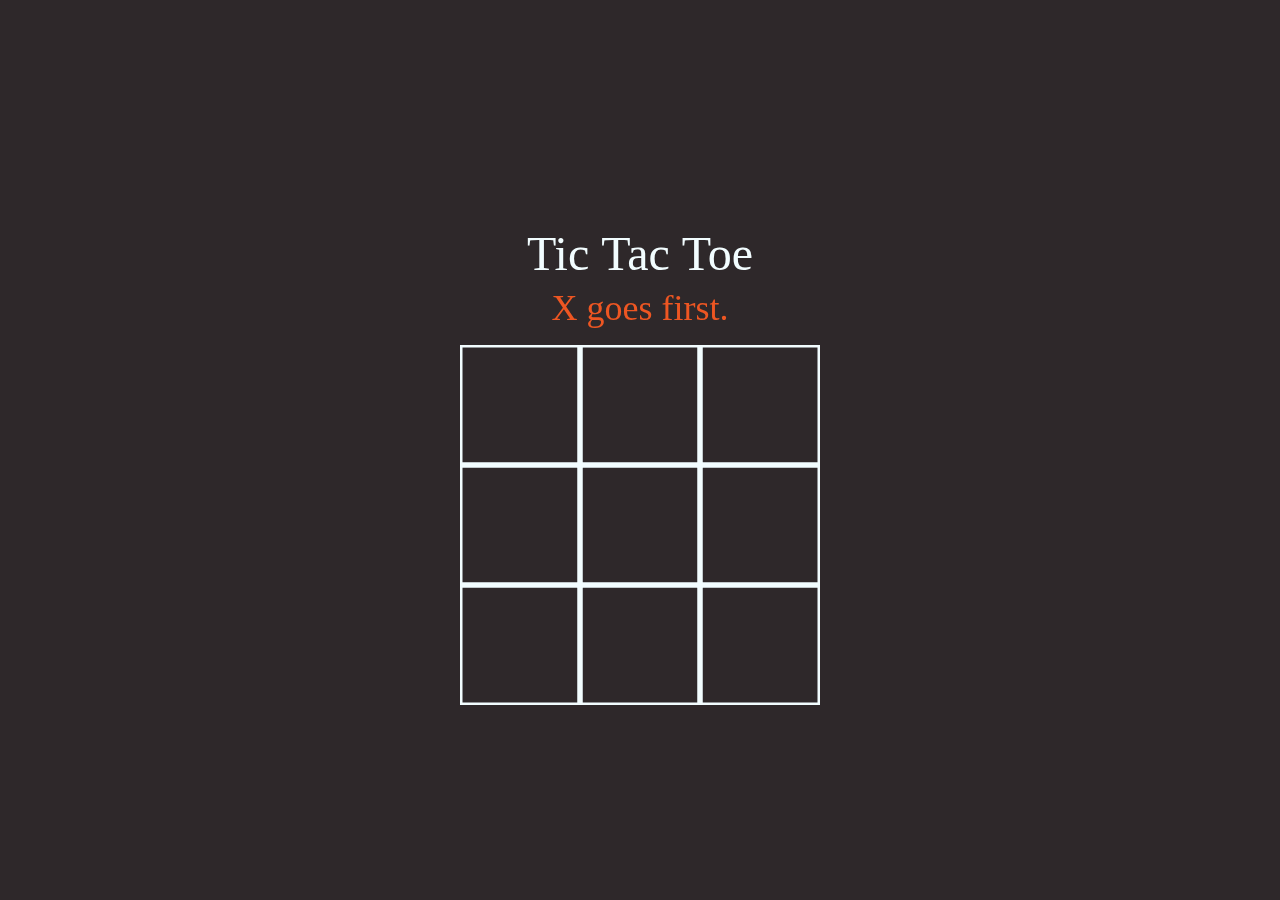
<file: tic-tac-toe.html>
<!DOCTYPE html>
<html>
    <head>
        <meta charset="utf-8">
        <meta http-equiv="X-UA-Compatible" content="IE=edge">
        <title>HTML5 Canvas Tic-Tac-Toe</title>
        <meta name="description" content="Tic Tac Toe game using HTML5 canvas.">
        <meta name="keywords" content="HTML, CSS, JavaScript, HTML5 canvas, canvas, es6, tic-tac-toe, tic tac toe, html5 game">
        <meta name="author" content="Brent Pfefferle">
        <meta name="viewport" content="width=device-width, initial-scale=1">
        <link rel="stylesheet" href="css/tic-tac-toe.css"> <!-- Main CSS -->
    </head>
    <body>
        <canvas id="text"></canvas> <!-- Canvas window for game text -->
        <canvas id="game"></canvas> <!-- Canvas window for tic-tac-toe grid -->
        <script src="js/tic-tac-toe.js" async defer></script> <!-- Game script -->
    </body>
</html>
</file>
<file: css/tic-tac-toe.css>
*
{
    padding: 0px;
    margin: 0px;
}

body
{ 
    background-color: #2E282A;
    display: flex;
    flex-direction: column;
    justify-content: center;
    align-items: center;
    height: 100vh;
}

#text, #game
{
    background-color: #2E282A;
}
</file>
